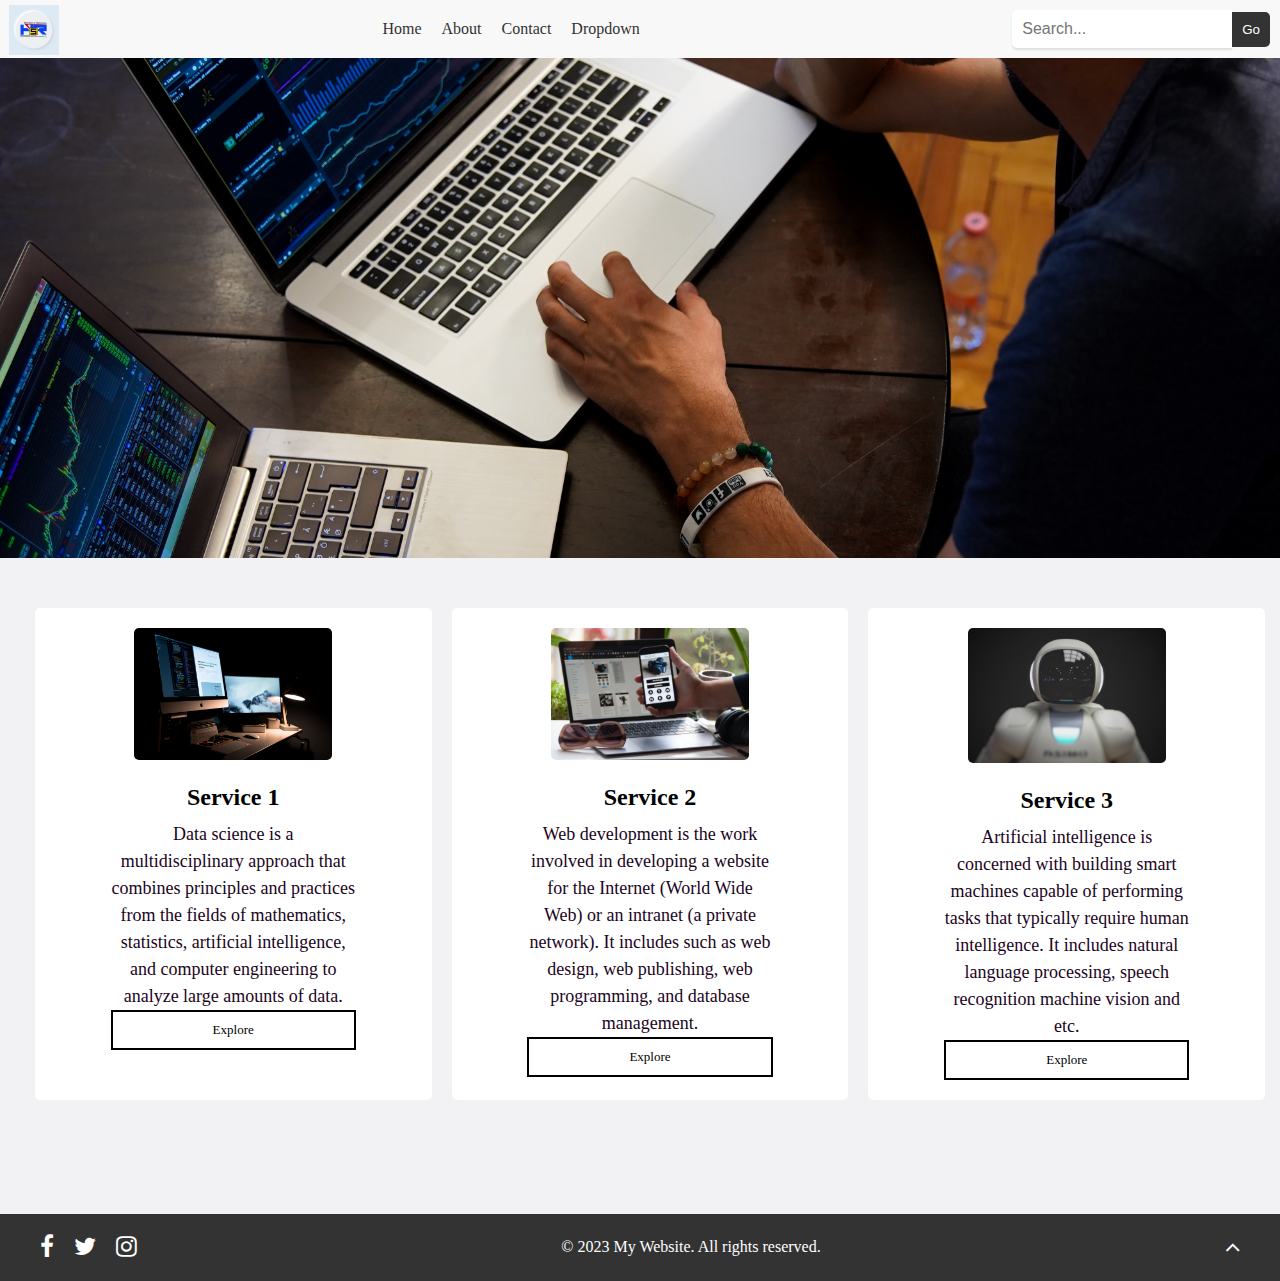
<file: index.html>
<!DOCTYPE html>
<html lang="en">

<head>
    <meta charset="UTF-8">
    <meta http-equiv="X-UA-Compatible" content="IE=edge">
    <meta name="viewport" content="width=device-width, initial-scale=1.0">
    <link rel="stylesheet" href="https://stackpath.bootstrapcdn.com/font-awesome/4.7.0/css/font-awesome.min.css">
    <link href="https://fonts.googleapis.com/css2?family=Pacifico&display=swap" rel="stylesheet">
    <link rel="stylesheet" href="https://stackpath.bootstrapcdn.com/font-awesome/4.7.0/css/font-awesome.min.css">
    <link rel="preconnect" href="https://fonts.googleapis.com">
    <link rel="preconnect" href="https://fonts.gstatic.com" crossorigin>
    <link rel="stylesheet" href="https://unpkg.com/aos@next/dist/aos.css" />
    <link href="https://fonts.googleapis.com/css2?family=Cinzel:wght@575&display=swap" rel="stylesheet">
    <title>Document</title>
    <link rel="stylesheet" href="style.css">
</head>

<body>
    <nav>
        <div class="logo">
            <a href="#"><img src="HSR LOGO.jpg" alt="Logo"></a>
        </div>
        <div class="menu">
            <ul>
                <li><a href="#">Home</a></li>
                <li><a href="about.html">About</a></li>
                <li><a href="contact.html">Contact</a></li>
                <li class="dropdown">
                    <a href="#">Dropdown</a>
                    <div class="dropdown-content">
                        <a href="#">Item 1</a>
                        <a href="#">Item 2</a>
                        <a href="#">Item 3</a>
                    </div>
                </li>
            </ul>
        </div>
        <div class="search">
            <form action="#" method="get">
                <input type="text" placeholder="Search...">
                <button type="submit">Go</button>

            </form>
        </div>
    </nav>

    <style>
        .search {
            display: flex;
            align-items: center;
        }

        .search input[type="text"],
        .search button[type="submit"] {
            margin: 0;
        }
    </style>


    <header style="background-image: url('photo1.jpg');">
        <div class="header-content">
            <h1>Welcome to My Website</h1>
            <p>Explore our services and find out how we can help you.</p>
            <a href="#" class="btn">Get Started</a>
        </div>
    </header>


    <section class="services">
        <div class="service-box">

            <img src="service3.jpg" alt="Service 1">
            <h2>Service 1</h2>
            <p>Data science is a multidisciplinary approach that combines principles and practices from the fields of mathematics, statistics, artificial intelligence, and computer engineering to analyze large amounts of data. </p>
            <a href="#" class="button">Explore</a>

        </div>
        <div class="service-box">

            <img src="photo4.jpg" alt="Service 2">
            <h2>Service 2</h2>
            <p>Web development is the work involved in developing a website for the Internet (World Wide Web) or an intranet (a private network). It includes  such as web design, web publishing, web programming, and database management.</p>
            <a href="#" class="button">Explore</a>

        </div>

        <div class="service-box">

            <img src="photo2.jpg" alt="Service 3">
            <h2>Service 3</h2>
            <p>Artificial intelligence is concerned with building smart machines capable of performing tasks that typically require human intelligence. It includes  natural language processing, speech recognition machine vision and etc.  </p>
            <a href="#" class="button">Explore</a>

        </div>
    </section>


    <footer>
        <div class="footer-container">
            <div class="social-media-links">
                <a href="#"><i class="fa fa-facebook"></i></a>
                <a href="#"><i class="fa fa-twitter"></i></a>
                <a href="#"><i class="fa fa-instagram"></i></a>
            </div>

            <div class="copyright">
                <p>&copy; 2023 My Website. All rights reserved.</p>
            </div>

            <div class="back-to-top">
                <a href="#"><i class="fa fa-angle-up"></i></a>
            </div>
        </div>
    </footer>






















    <script src="script.js"></script>
</body>

</html>
</file>
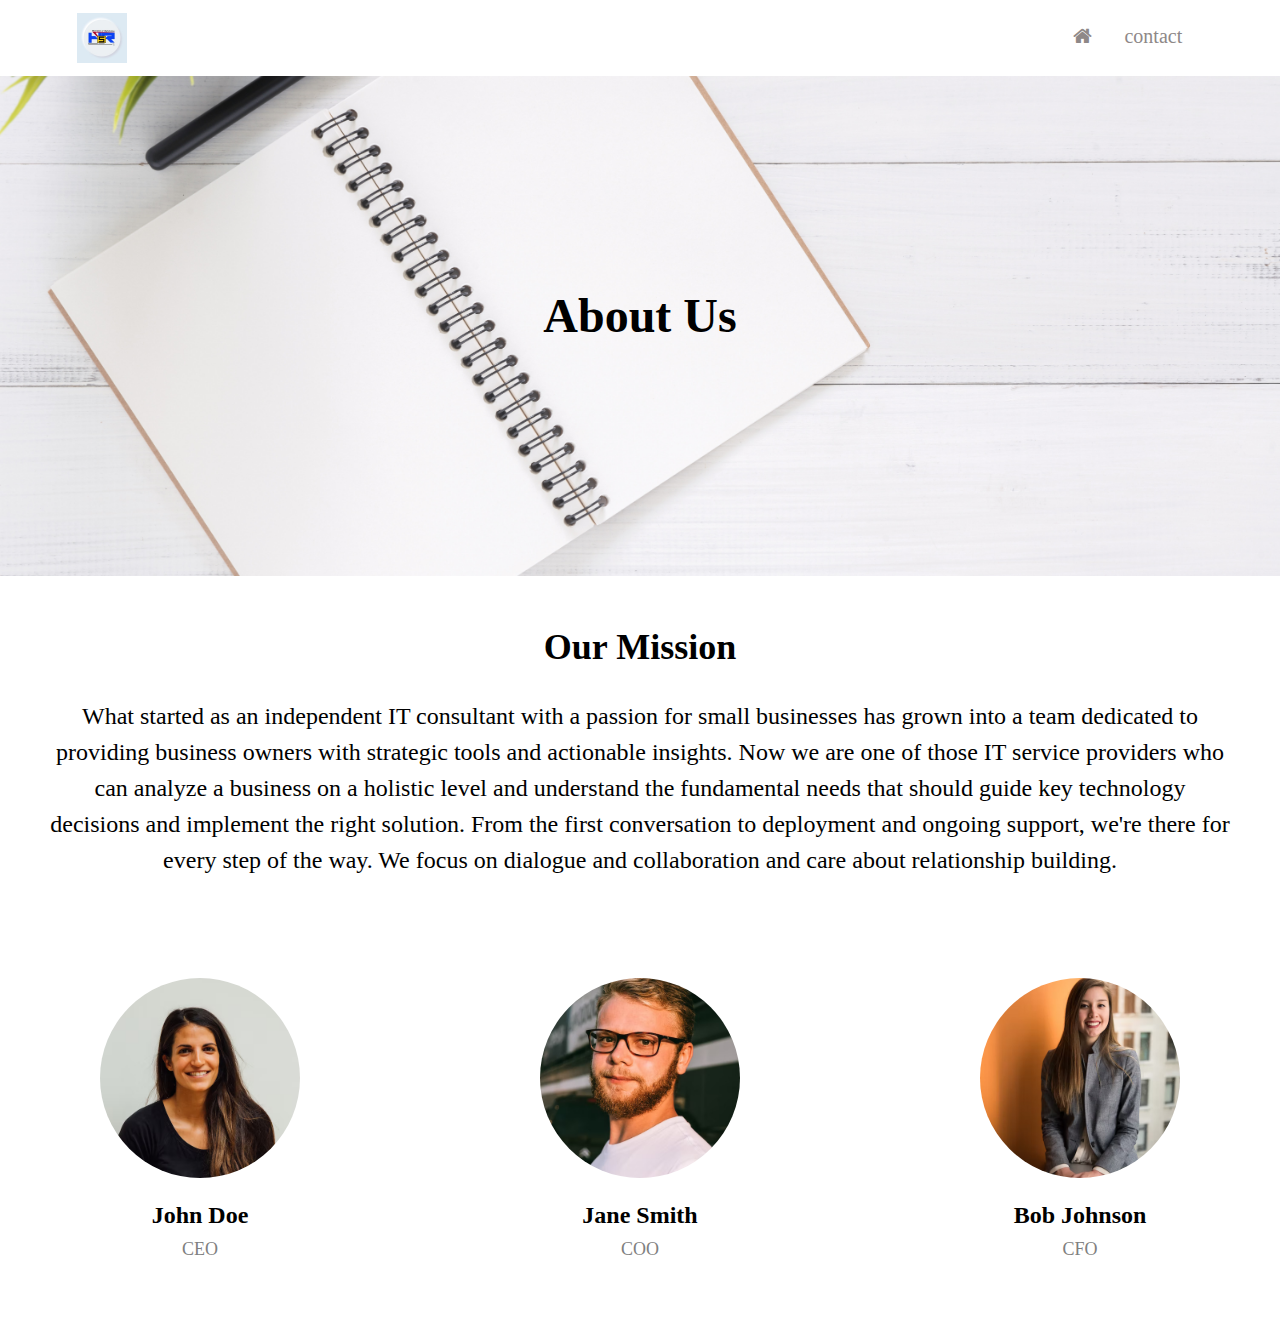
<file: about.html>
<!DOCTYPE html>
<html>

<head>
    <link rel="stylesheet" href="https://stackpath.bootstrapcdn.com/font-awesome/4.7.0/css/font-awesome.min.css">
    <link href="https://fonts.googleapis.com/css2?family=Pacifico&display=swap" rel="stylesheet">
    <link rel="stylesheet" href="https://stackpath.bootstrapcdn.com/font-awesome/4.7.0/css/font-awesome.min.css">
    <link rel="preconnect" href="https://fonts.googleapis.com">
    <link rel="preconnect" href="https://fonts.gstatic.com" crossorigin>
    <link rel="stylesheet" href="https://unpkg.com/aos@next/dist/aos.css" />
    <link href="https://fonts.googleapis.com/css2?family=Cinzel:wght@575&display=swap" rel="stylesheet">
    <title>About Us</title>
    <style>
        * {
            margin: 0;
            padding: 0;
        }

        .body {
            margin: 0;
        }

        /* Header styles */
        header {
            height: 500px;
            background-size: cover;
            background-position: center;
            display: flex;
            align-items: center;
            justify-content: center;
            color: #000000;
        }

        .header-content {
            text-align: center;



        }

        .header-content h1 {
            font-size: 48px;
            margin-bottom: 20px;
        }



        .logo img {
            width: 90px;
            height: 90px;
            border-radius: 50%;
            margin-top: -16px;

        }

        @media(max-width:700px) {
            .logo {
                width: 50px;
                height: 50px;
                border-radius: 50%;
                margin-top: 3px;
            }

            header {
                height: 85vh;
                width: 100%;
                background-size: cover;
                position: relative;
                background-image: url(ak1.jpg);
                margin-top: 5px;

            }
        }

        .header h1 {
            color: white;
            font-size: 48px;
            text-align: center;
            text-shadow: 2px 2px black;
        }

        .logo {
            width: 50px;
            height: 50px;
        }

        nav {

            display: flex;
            padding: 1% 6%;
            justify-content: space-between;
            align-items: center;
        }

        .nav-links {
            flex: 1;
            text-align: right;


        }

        .nav-links ul li {
            list-style: none;
            display: inline-block;
            padding: 8px 12px;
            position: relative;
        }

        .nav-links ul li a {
            color: #8e8888;
            text-decoration: none;
            font-size: 20px;



        }

        .nav-links ul li::after {
            content: '';
            width: 0%;
            height: 2px;
            background: #f44336;
            display: block;
            margin: auto;
            /* content:'|';
display:inline-block;
color:#dddddd;
vertical-align:middle; */

        }

        /* Mission statement styles */
        .mission {
            padding: 50px;
            text-align: center;
        }

        .mission h2 {
            font-size: 36px;
            margin-bottom: 30px;
        }

        .mission p {
            font-size: 24px;
            line-height: 1.5;
        }

        /* Team section styles */
        .team {
            display: flex;
            flex-wrap: wrap;
            justify-content: space-between;
            padding: 50px;
        }

        .team-member {
            width: 300px;
            margin-bottom: 30px;
            text-align: center;
        }

        .team-member img {
            width: 200px;
            height: 200px;
            border-radius: 50%;
            object-fit: cover;
        }

        .team-member h3 {
            font-size: 24px;
            margin: 20px 0 10px;
        }

        .team-member p {
            font-size: 18px;
            color: gray;
        }
    </style>
</head>

<body>
    <nav>
        <img src="HSR LOGO.jpg" class="logo">
        <div class="nav-links" id="navLinks">
            <!-- <i class="fa fa-times" onclick="hideMenu()"></i> -->
            <ul>
                <li><a href="index.html"><i class="fa fa-home"></i></a>&nbsp;</li>
                <li><a href="contact.html">contact </a>&nbsp;</li>
            </ul>
        </div>
        <!-- <i class="fa fa-bars" onclick="showMenu()" ></i> -->
    </nav>
    <header style="background-image: url('abo.jpg');">
        <div class="header-content">
            <h1>About Us</h1>

        </div>
    </header>


    <div class="mission">
        <h2>Our Mission</h2>
        <p>What started as an independent IT consultant with a passion for small businesses has grown into a team
            dedicated to providing business owners with strategic tools and actionable insights. Now we are one of those
            IT service providers who can analyze a business on a holistic level and understand the fundamental needs
            that should guide key technology decisions and implement the right solution. From the first conversation to
            deployment and ongoing support, we're there for every step of the way. We focus on dialogue and
            collaboration and care about relationship building.</p>
    </div>

    <div class="team">
        <div class="team-member">
            <img src="team memeber1.jpg" alt="Team Member 1">
            <h3>John Doe</h3>
            <p>CEO</p>
        </div>
        <div class="team-member">
            <img src="team member2.jpg" alt="Team Member 2">
            <h3>Jane Smith</h3>
            <p>COO</p>
        </div>
        <div class="team-member">
            <img src="team member 3.jpg" alt="Team Member 3">
            <h3>Bob Johnson</h3>
            <p>CFO</p>
        </div>
    </div>
</body>

</html>
</file>
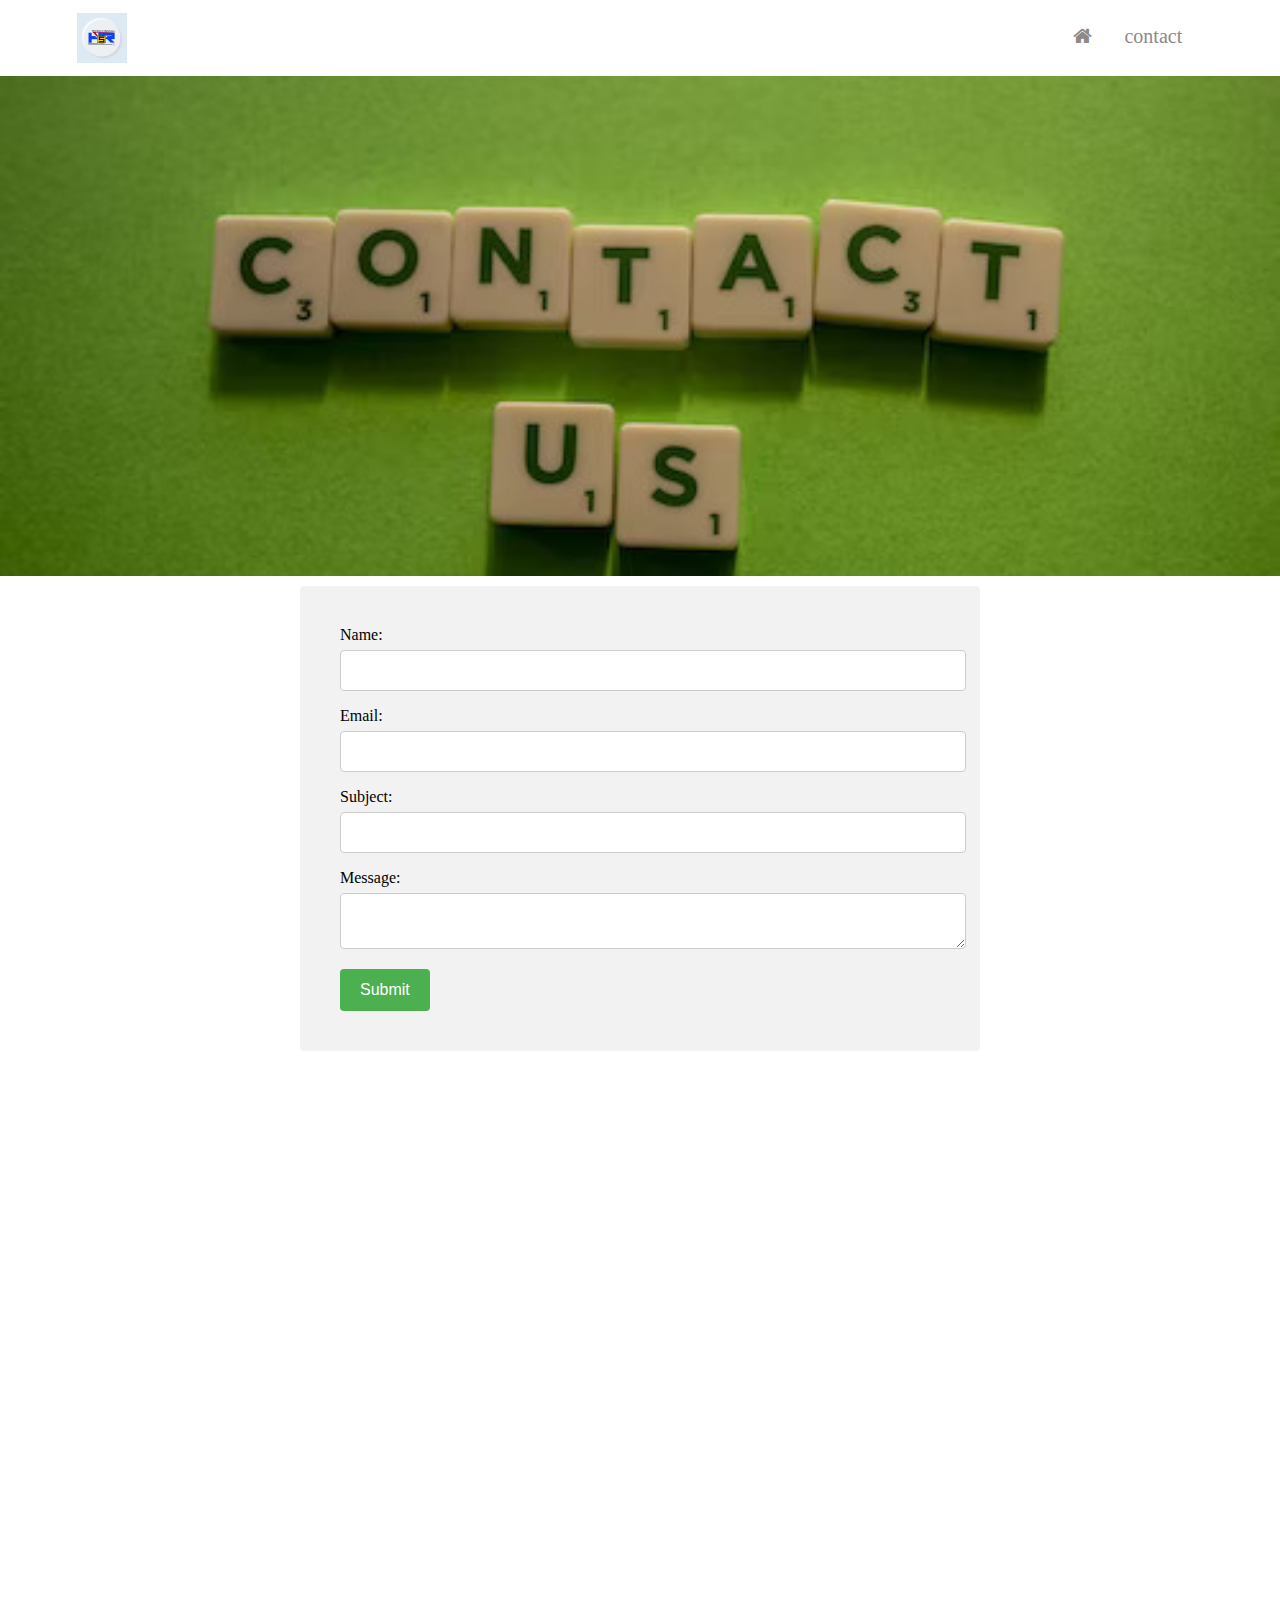
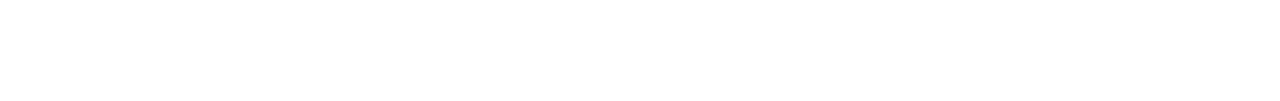
<file: contact.html>
<!DOCTYPE html>
<html>

<head>
    <link rel="stylesheet" href="https://stackpath.bootstrapcdn.com/font-awesome/4.7.0/css/font-awesome.min.css">
    <title>Contact Us</title>
    <style>
        * {
            margin: 0;
            padding: 0;
        }

        .logo {
            width: 50px;
            height: 50px;
        }

        nav {

            display: flex;
            padding: 1% 6%;
            justify-content: space-between;
            align-items: center;
        }

        .nav-links {
            flex: 1;
            text-align: right;


        }

        .nav-links ul li {
            list-style: none;
            display: inline-block;
            padding: 8px 12px;
            position: relative;
        }

        .nav-links ul li a {
            color: #8e8888;
            text-decoration: none;
            font-size: 20px;



        }

        .nav-links ul li::after {
            content: '';
            width: 0%;
            height: 2px;
            background: #f44336;
            display: block;
            margin: auto;
            /* content:'|';
display:inline-block;
color:#dddddd;
vertical-align:middle; */

        }

        header {
            background-image: url('contactus.jpg');
            height: 500px;
            background-size: cover;
            background-position: center;
            color: #fff;
            text-align: center;
            display: flex;
            align-items: center;
            justify-content: center;
        }

        h1 {
            font-size: 48px;
            margin: 0;
        }

        form {
            max-width: 600px;
            margin: 0 auto;
            padding: 40px;
            background-color: #f2f2f2;
            border-radius: 4px;
        }

        input[type="text"],
        input[type="email"],
        textarea {
            width: 100%;
            padding: 12px;
            border: 1px solid #ccc;
            border-radius: 4px;
            margin-top: 6px;
            margin-bottom: 16px;
            resize: vertical;
        }

        input[type="submit"] {
            background-color: #4CAF50;
            color: white;
            padding: 12px 20px;
            border: none;
            border-radius: 4px;
            cursor: pointer;
            font-size: 16px;
        }

        input[type="submit"]:hover {
            background-color: #45a049;
        }

        .map-container {
            position: relative;
            padding-bottom: 50%;
            height: 0;
            overflow: hidden;
        }

        .map-container iframe {
            position: absolute;
            top: 0;
            left: 0;
            width: 100%;
            height: 100%;
        }
    </style>
</head>

<body>
    <nav>
        <img src="HSR LOGO.jpg" class="logo">
        <div class="nav-links" id="navLinks">
            <!-- <i class="fa fa-times" onclick="hideMenu()"></i> -->
            <ul>
                <li><a href="index.html"><i class="fa fa-home"></i></a>&nbsp;</li>
                <li><a href="contact.html">contact </a>&nbsp;</li>
            </ul>
        </div>
        <!-- <i class="fa fa-bars" onclick="showMenu()" ></i> -->
    </nav>
    <header>
        <h1></h1>
    </header>
    <main style="margin-top: 10px;">
        <form action="submit-form.php" method="POST">
            <label for="name">Name:</label>
            <input type="text" id="name" name="name" required>

            <label for="email">Email:</label>
            <input type="email" id="email" name="email" required>

            <label for="subject">Subject:</label>
            <input type="text" id="subject" name="subject" required>

            <label for="message">Message:</label>
            <textarea id="message" name="message" required></textarea>

            <input type="submit" value="Submit">
        </form>
        <div class="map-container" style="margin-top: 10px;">
            <iframe
                src="https://www.google.com/maps/embed?pb=!1m18!1m12!1m3!1d3966.9572319476936!2d106.6842468143369!3d10.801312492304908!2m3!1f0!2f0!3f0!3m2!1i1024!2i768!4f13.1!3m3!1m2!1s0x31752f936a9ce74d%3A0xd45640e7b94dcf2e!2sBitexco%20Financial%20Tower!5e0!3m2!1sen!2s!4v1651928830763!5m2!1sen!2s"
                frameborder="0" style="border:0;"></iframe>
        </div>
    </main>

</body>

</html>
</file>
<file: style.css>
* {
	margin: 0;
	padding: 0;
}

nav {
	display: flex;
	justify-content: space-between;
	align-items: center;
	background-color: #f8f8f8;
	padding: 10px;
	box-shadow: 0px 2px 2px rgba(0, 0, 0, 0.1);
}

.logo img {
	height: 50px;
	position: absolute;
	top: 5px;
	left: 9px;

}

.menu ul {
	display: flex;
	list-style-type: none;
	margin: 0;
	padding: 0;
}

.menu li {
	margin: 0 10px;
}

.menu a {
	text-decoration: none;
	color: #333;
	font-size: 16px;
}

.dropdown-content {
	display: none;
	position: absolute;
	background-color: #f8f8f8;
	min-width: 160px;
	z-index: 1;
}

.dropdown-content a {
	display: block;
	padding: 10px;
	font-size: 14px;
	color: #333;
}

.dropdown:hover .dropdown-content {
	display: block;
}

.search form {
	display: flex;
	align-items: center;
}

.search input[type="text"] {
	width: 200px;
	font-size: 16px;
	padding: 10px;
	border: none;
	border-radius: 5px 0 0 5px;
	;
	box-shadow: 0px 2px 2px rgba(0, 0, 0, 0.1);
}

.search button[type="submit"] {
	padding: 10px;
	background-color: #333;
	color: #fff;
	border: none;
	border-radius: 0 5px 5px 0;
	cursor: pointer;



}

/* Set styles for the header */
header {
	height: 500px;
	background-size: cover;
	background-position: center;
	display: flex;
	align-items: center;
	justify-content: center;
	color: #fff;
}

.header-content {
	text-align: center;
	opacity: 0;
	transform: translateY(-100%);
	animation: back-in-down 1s cubic-bezier(0.6, -0.28, 0.735, 0.045) forwards;

}

.header-content h1 {
	font-size: 48px;
	margin-bottom: 20px;
}

@keyframes back-in-down {
	from {
		opacity: 0;
		transform: translateY(-100%);
	}

	to {
		opacity: 1;
		transform: translateY(0);
	}
}






.header-content p {
	font-size: 24px;
	margin-bottom: 40px;
}

.btn {
	background-color: #fff;
	color: #333;
	font-size: 18px;
	padding: 10px 20px;
	border-radius: 5px;
	text-decoration: none;
}

.btn:hover {
	background-color: #333;
	color: #fff;
}

@media(max-width:700px) {}


/* Set styles for the services section */
.services {

	display: flex;
	flex-wrap: wrap;
	justify-content: center;
	padding: 50px 0;
	background-color: #f2f2f5;
	text-align: center;

}

.service-box {
	flex-basis: 31%;
	background: #ffffff;
	border-radius: 5px;
	margin-bottom: 5%;
	padding: 20px 75px;
	margin-left: 20px;
	box-sizing: border-box;
	transition: 0.5s;

}

.service-box img {
	width: 100%;
	max-width: 80%;
	border-radius: 5px;
	margin-bottom: 20px;
}

.service-box h2 {
	font-size: 24px;
	margin-bottom: 10px;
	text-decoration: none;
}

.service-box p {
	font-size: 18px;
	line-height: 1.5;
	color: rgb(27 4 29);
}

.button {
	display: inline-block;
	text-decoration: none;
	color: black;
	border: 2px solid black;
	padding: 10px 100px;
	font-size: 13px;
	background: #fff;
	position: relative;
	cursor: pointer;
}

.button:hover {
	color: #fff;
	border: 1px solid black;
	background: black;
	transition: 1s;
}

/* Set styles for the about section */
.about {
	display: flex;
	flex-direction: column;
	padding: 50px 0;
}

.about-img {
	order: 2;
}

.about-content {
	order: 1;
	margin-bottom: 40px;


}

/* .header-about{
    background-image:url("about_us.jpg");
	background-size: cover;
	background-position: center;
	height: 300px;
	display: flex;
	justify-content: center;
	align-items: center;
	color: white;
	text-align: center;
} */

.about h2 {
	font-size: 36px;
	margin-bottom: 20px;
	background-image: url("about_us.jpg");
	background-size: cover;
	background-position: center;
	height: 200px;
	display: flex;
	justify-content: center;
	align-items: center;
	color: white;
	text-align: center;

}

.about p {
	font-size: 18px;
	line-height: 1.5;
	margin-bottom: 20px;
}

/* Set styles for the portfolio section */
.portfolio {
	display: flex;
	flex-direction: column;
	padding: 50px 0;

	background-image: url('contactus.jpg');
	background-size: cover;
	background-position: center;
	height: 300px;
	display: flex;
	justify-content: center;
	align-items: center;
	color: white;
	text-align: center;

}

.portfolio h2 {
	font-size: 36px;
	margin-bottom: 20px;
	color: rgb(68, 3, 72);
}

.portfolio p {
	font-size: 18px;
	line-height: 1.5;
	margin-bottom: 20px;
}

.portfolio-img {
	order: 2;
}

.portfolio-content {
	order: 1;
	margin-bottom: 40px;
}


.mission-section {
	margin: 50px 0;
}

.team-section {
	display: flex;
	flex-wrap: wrap;
	justify-content: center;
	align-items: center;
	margin: 50px 0;
}

.team-section h2 {
	align-items: center;
	font-size: 48px;
	display: inline-block;

	color: rgb(101, 9, 146);
	margin-bottom: 0;
}

.team-member {
	margin: 20px;
	text-align: center;
	align-items: center;
	margin-top: 0;


}

.team-member img {
	width: 200px;
	height: 200px;
	border-radius: 50%;
	object-fit: cover;
	object-position: center;
	margin-bottom: 10px;
	display: flex;
	margin-top: 0;


}

.header-contact {
	background-image: url('contactus.jpg');
	background-size: cover;
	background-position: center;
	height: 300px;
	display: flex;
	justify-content: center;
	align-items: center;
	color: white;
	text-align: center;
}


.contact-section {
	margin: 50px 0;
}

.both {
	width: 100%;
}

.left {
	float: left;
	width: 200px;
}

form {
	display: flex;
	flex-wrap: wrap;
}

label,
input,
textarea {
	width: 100%;
	margin-bottom: 20px;
}

label {
	font-weight: bold;
}

input,
textarea {
	padding: 10px;
	border: none;
	border-radius: 5px;
	box-shadow: 0 2px 4px rgba(0, 0, 0, 0.2);
}

textarea {
	height: 150px;
	resize: vertical;
}

button {
	background-color: #4CAF50;
	color: white;
	padding: 10px 20px;
	border: none;
	border-radius: 5px;
	cursor: pointer;
	transition: background-color 0.2s ease;
}

button:hover {
	background-color: #3e8e41;
}

.map-section {
	margin: 50px 0;
}

#map {
	height: 400px;
	width: 100%;
	border-radius: 5px;
	box-shadow: 0 2px 4px rgba(0, 0, 0, 0.2);
}

/* Footer styles */
footer {
	background-color: #333;
	color: #fff;
	padding: 20px 0;
}

.footer-container {
	display: flex;
	justify-content: space-between;
	align-items: center;
	flex-wrap: wrap;
	max-width: 1200px;
	margin: 0 auto;
}

.social-media-links {
	display: flex;
}

.social-media-links a {
	display: inline-block;
	color: #fff;
	font-size: 24px;
	margin-right: 20px;
}

.back-to-top {
	font-size: 24px;
}

.back-to-top a {
	color: #fff;
}

.back-to-top a:hover {
	text-decoration: none;
}
</file>
